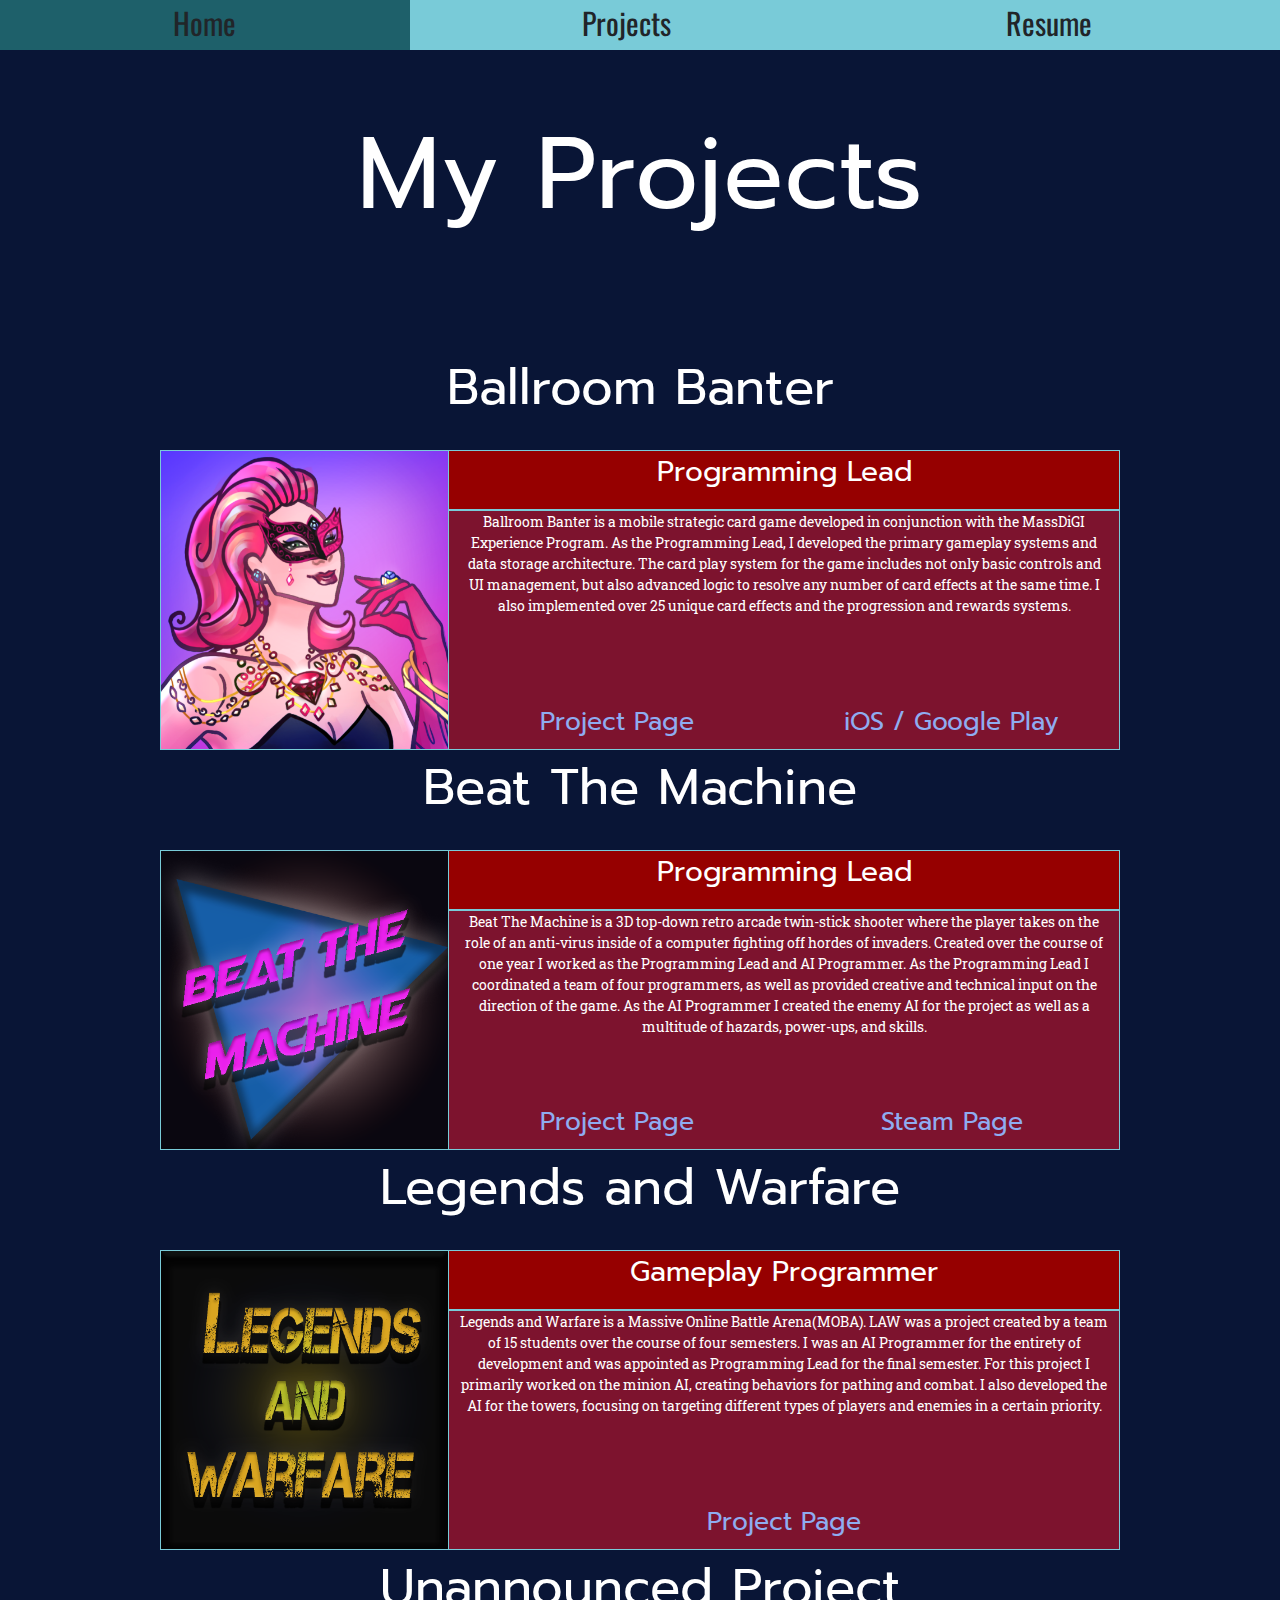
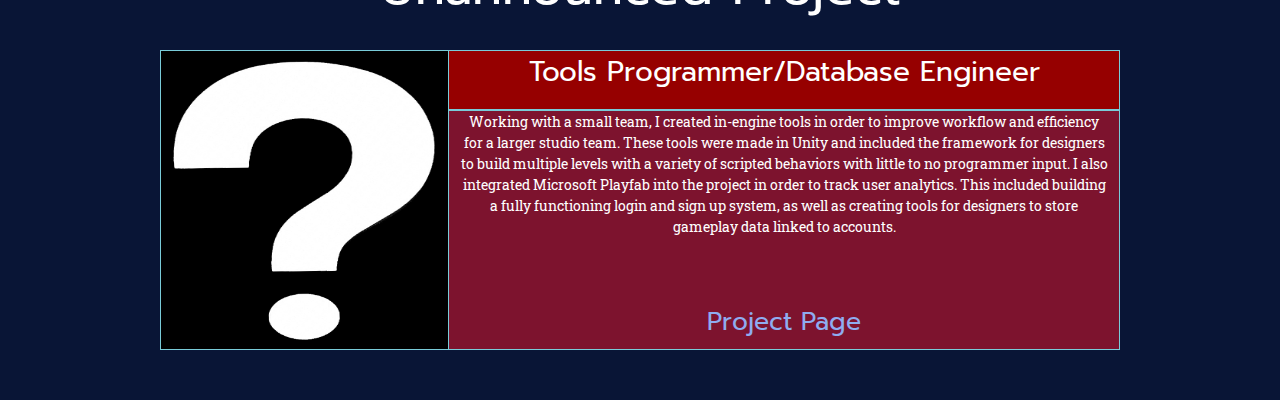
<file: index.html>
<!DOCTYPE html>
<html lang="en">
  <head>
    <meta charset="utf-8">
	<meta http-equiv="X-UA-Compatible" content="IE=edge">
	<meta name="viewport" content="width=device-width, initial-scale=1">
    <title>Andrew Beaulieu</title>
    <!-- Bootstrap -->
	<link href="css/bootstrap-4.3.1.css" rel="stylesheet">
	<link href="source.css" rel="stylesheet" type="text/css">
	<link href="https://fonts.googleapis.com/css?family=Oswald|Oxygen|Prompt|Roboto+Slab&display=swap" rel="stylesheet">
  </head>
  <body>
  	<!-- body code goes here -->
	  
  <div class= "bodyContainerHome">
		<div class = "header">
            <a href="#home"><div class = "horizontalList">Home</div></a>
			<div class = "dropdown">
            	<a href="#projects"><div class = "dropbtn">Projects</div></a>
					<div class="dropdown-content">
						<a href = "BallroomBanter.html">Ballroom Banter</a>
			  			<a href = "BeatTheMachine.html">Beat the Machine</a>
						<a href = "LegendsAndWarfare.html">Legends and Warfare</a>
						<a href = "UnannouncedProject1.html">Unannounced Project</a>
					</div>
				</div>
			<a href="Resume.html"><div class = "horizontalList">Resume</div></a>
		</div>
		
<div class = "blankSpace100"></div>
	  
<div class = "projectsSection" id = "projects">My Projects
<div class = "blankSpace100"></div>
	<div class = "projectHeader">Ballroom Banter</div>	
		  	<div class = "projectBox">
		  	  	<div class = "projectIcon"><img src="Images/BallroomBanterIcon.PNG" style="width:100%;height:100%" alt=""/></div>
				<div class = "projectText">
					<div class = "projectTextTitle">Programming Lead</div>
					<div class = "projectTextBody">Ballroom Banter is a mobile strategic card game developed in conjunction with the MassDiGI Experience Program. As the Programming Lead, I developed the primary gameplay systems and data storage architecture. The card play system for the game includes not only basic controls and UI management, but also advanced logic to resolve any number of card effects at the same time. I also implemented over 25 unique card effects and the progression and rewards systems.</div>
					<div class = "projectTextLink"><a href="BallroomBanter.html">Project Page</a></div>
					<div class = "projectStoreLink"><a href="https://apps.apple.com/us/app/ballroom-banter/id1562189556">iOS</a> / <a href="https://play.google.com/store/apps/details?id=com.MassDiGI.Cake&hl=en_US&gl=US"> Google Play</a></div>
				</div>
		 	</div>		
	
		<div class = "projectHeader">Beat The Machine</div>	
		  	<div class = "projectBox">
		  	  	<div class = "projectIcon"><img src="Images/BTM Icon.png" style="width:100%;height:100%" alt=""/></div>
				<div class = "projectText">
					<div class = "projectTextTitle">Programming Lead</div>
					<div class = "projectTextBody">Beat The Machine is a 3D top-down retro arcade twin-stick shooter where the player takes on the role of an anti-virus inside of a computer fighting off hordes of invaders. Created over the course of one year I worked as the Programming Lead and AI Programmer. As the Programming Lead I coordinated a team of four programmers, as well as provided creative and technical input on the direction of the game. As the AI Programmer I created the enemy AI for the project as well as a multitude of hazards, power-ups, and skills.</div>
					<div class = "projectTextLink"><a href="BeatTheMachine.html">Project Page</a></div>
					<div class = "projectStoreLink"><a href="https://store.steampowered.com/app/1272240/Beat_The_Machine/">Steam Page</a></div>
				</div>
		 	</div>
			
		  <div class = "projectHeader">Legends and Warfare</div>
		  	<div class = "projectBox">
		  	  	<div class = "projectIcon"><img src="Images/Law Icon.png" style = "width:100%;height:100%" alt=""/></div>
				<div class = "projectText">
					<div class = "projectTextTitle">Gameplay Programmer</div>
					<div class = "projectTextBody">Legends and Warfare is a Massive Online Battle Arena(MOBA). LAW was a project created by a team of 15 students over the course of four semesters. I was an AI Programmer for the entirety of development and was appointed as Programming Lead for the final semester. For this project I primarily worked on the minion AI, creating behaviors for pathing and combat. I also developed the AI for the towers, focusing on targeting different types of players and enemies in a certain priority.</div>
					<div class = "projectTextLinkOnly"><a href="LegendsAndWarfare.html">Project Page</a></div>
				</div>
		 	</div>
	
		<div class = "projectHeader">Unannounced Project</div>
		<div class = "projectBox">
			<div class = "projectIcon"><img src="Images/Question_mark.png" style = "width:100%;height:100%" alt=""/></div>
			<div class = "projectText">
				<div class = "projectTextTitle">Tools Programmer/Database Engineer</div>
				<div class = "projectTextBody">Working with a small team, I created in-engine tools in order to improve workflow and efficiency for a larger studio team. These tools were made in Unity and included the framework for designers to build multiple levels with a variety of scripted behaviors with little to no programmer input. I also integrated Microsoft Playfab into the project in order to track user analytics. This included building a fully functioning login and sign up system, as well as creating tools for designers to store gameplay data linked to accounts. </div>
				<div class = "projectTextLinkOnly"><a href="UnannouncedProject1.html">Project Page</a></div>
			</div>
		</div>		
	</div>
	
	   <!--
    <div	class = "blankSpace100"></div><div	class = "blankSpace100"></div>
	
	 
    <div class = "aboutMe">
		<div class = "picture"><img src="Images/ProfilePicture.jpg" style="width:100%;height:100%" alt=""/></div>
		<div class = "aboutMeText">
	  		My name is Andrew Beaulieu and I am a Game Programmer. I graduated from Becker College, the #2 Game design program in the country, with a Bachelors in Interactive Media Design, Concentration in Game Programming. Please feel free to contact me with any questions.
		</div>
	  </div>
	  <div class="contactInfo">
		  <div class="contactInfoEmail">Beaulandrew@gmail.com</div>
		  <div class="contactInfoLI"><a href="https://www.linkedin.com/in/andrew-beaulieu/">My LinkedIn</a></div>
	  </div>
		-->	  

  </div><!-- End Body-->

	<!-- jQuery (necessary for Bootstrap's JavaScript plugins) --> 
	<script src="js/jquery-3.3.1.min.js"></script>

	<!-- Include all compiled plugins (below), or include individual files as needed -->
	<script src="js/popper.min.js"></script> 
	<script src="js/bootstrap-4.3.1.js"></script>
  </body>
</html>
</file>
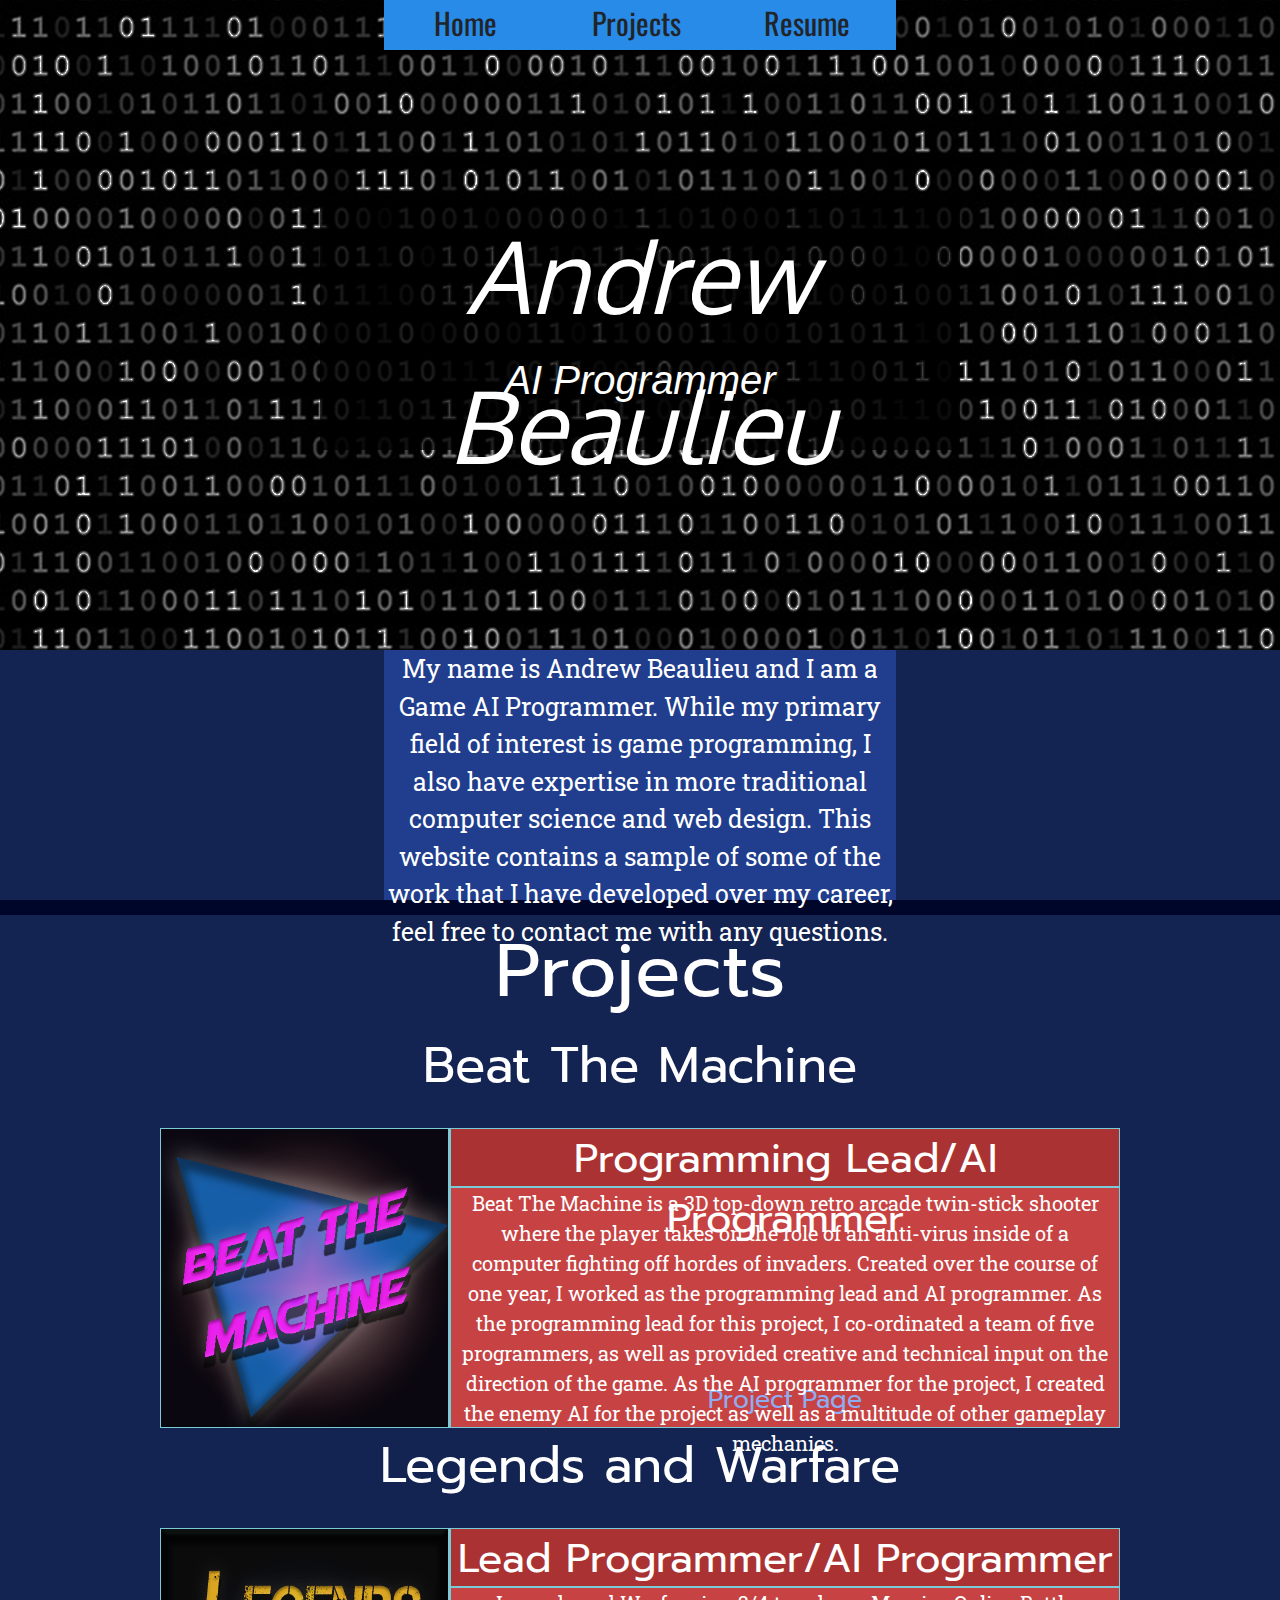
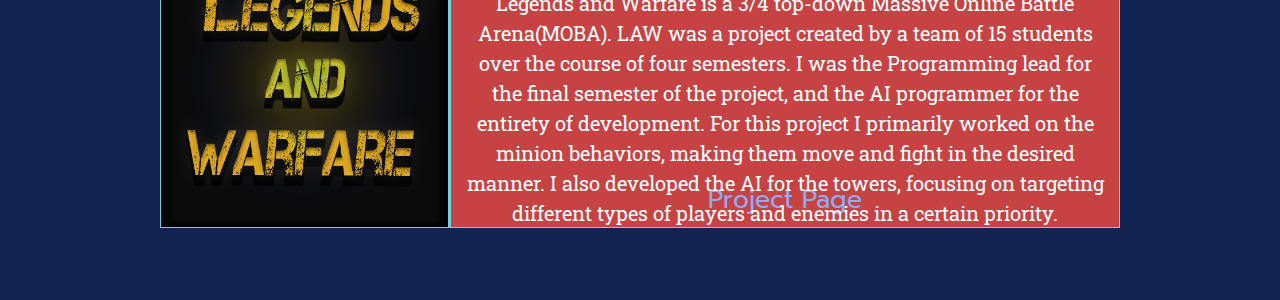
<file: arBeaulieuPortfolio/index.html>
<!DOCTYPE html>
<html lang="en">
  <head>
    <meta charset="utf-8">
	<meta http-equiv="X-UA-Compatible" content="IE=edge">
	<meta name="viewport" content="width=device-width, initial-scale=1">
    <title>Untitled Document</title>
    <!-- Bootstrap -->
	<link href="css/bootstrap-4.3.1.css" rel="stylesheet">
	<link href="source.css" rel="stylesheet" type="text/css">
	<link href="https://fonts.googleapis.com/css?family=Oswald|Oxygen|Prompt|Roboto+Slab&display=swap" rel="stylesheet">
  </head>
  <body>
  	<!-- body code goes here -->
	  
  <div class= "bodyContainer">
		<div class = "header">
            <a href="#home"><div class = "horizontalList">Home</div></a>
			<div class = "dropdown">
            	<a href="#projects"><div class = "dropbtn">Projects</div></a>
					<div class="dropdown-content">
			  			<a href = "BeatTheMachine.html">Beat the Machine</a>
						<a href = "LegendsAndWarfare.html">Legends and Warfare</a>
					</div>
				</div>
			<a href="Resume.html"><div class = "horizontalList">Resume</div></a>
		</div>
		
	  	<div class = "bannerImage" id = "home">
			<div class = "myNamePanel">
	  	  		<div class = "myName">Andrew Beaulieu</div>
				<div class = "jobTitle">AI Programmer</div>
			</div>
		</div>
		<div class = "aboutMe">My name is Andrew Beaulieu and I am a Game AI Programmer. While my primary field of interest is game programming, I also have expertise in more traditional computer science and web design. This website contains a sample of some of the work that I have developed over my career, feel free to contact me with any questions.</div>
		
	  <div class = "projectsSection" id = "projects">Projects
			<div class = "projectHeader">Beat The Machine</div>
		  	<div class = "projectBox">
		  	  	<div class = "projectIcon"><img src="Images/BTM Icon.png" style="width:100%;height:100%" alt=""/></div>
				<div class = "projectText">
					<div class = "projectTextTitle">Programming Lead/AI Programmer</div>
					<div class = "projectTextBody">Beat The Machine is a 3D top-down retro arcade twin-stick shooter where the player takes on the role of an anti-virus inside of a computer fighting off hordes of invaders. Created over the course of one year, I worked as the programming lead and AI programmer. As the programming lead for this project, I co-ordinated a team of five programmers, as well as provided creative and technical input on the direction of the game. As the AI programmer for the project, I created the enemy AI for the project as well as a multitude of other gameplay mechanics.</div>
					<div class = "projectTextLink"><a href="BeatTheMachine.html">Project Page</a></div>
				</div>
		 	</div>
			
		  	<div class = "projectHeader">Legends and Warfare</div>
		  	<div class = "projectBox">
		  	  	<div class = "projectIcon"><img src="Images/Law Icon.png" style = "width:100%;height:100%" alt=""/></div>
				<div class = "projectText">
					<div class = "projectTextTitle">Lead Programmer/AI Programmer</div>
					<div class = "projectTextBody">Legends and Warfare is a 3/4 top-down Massive Online Battle Arena(MOBA). LAW was a project created by a team of 15 students over the course of four semesters. I was the Programming lead for the final semester of the project, and the AI programmer for the entirety of development. For this project I primarily worked on the minion behaviors, making them move and fight in the desired manner. I also developed the AI for the towers, focusing on targeting different types of players and enemies in a certain priority.</div>
					<div class = "projectTextLink"><a href="LegendsAndWarfare.html">Project Page</a></div>
				</div>
		 	</div>
			
		</div>
	
  </div>

	<!-- jQuery (necessary for Bootstrap's JavaScript plugins) --> 
	<script src="js/jquery-3.3.1.min.js"></script>

	<!-- Include all compiled plugins (below), or include individual files as needed -->
	<script src="js/popper.min.js"></script> 
	<script src="js/bootstrap-4.3.1.js"></script>
  </body>
</html>
</file>
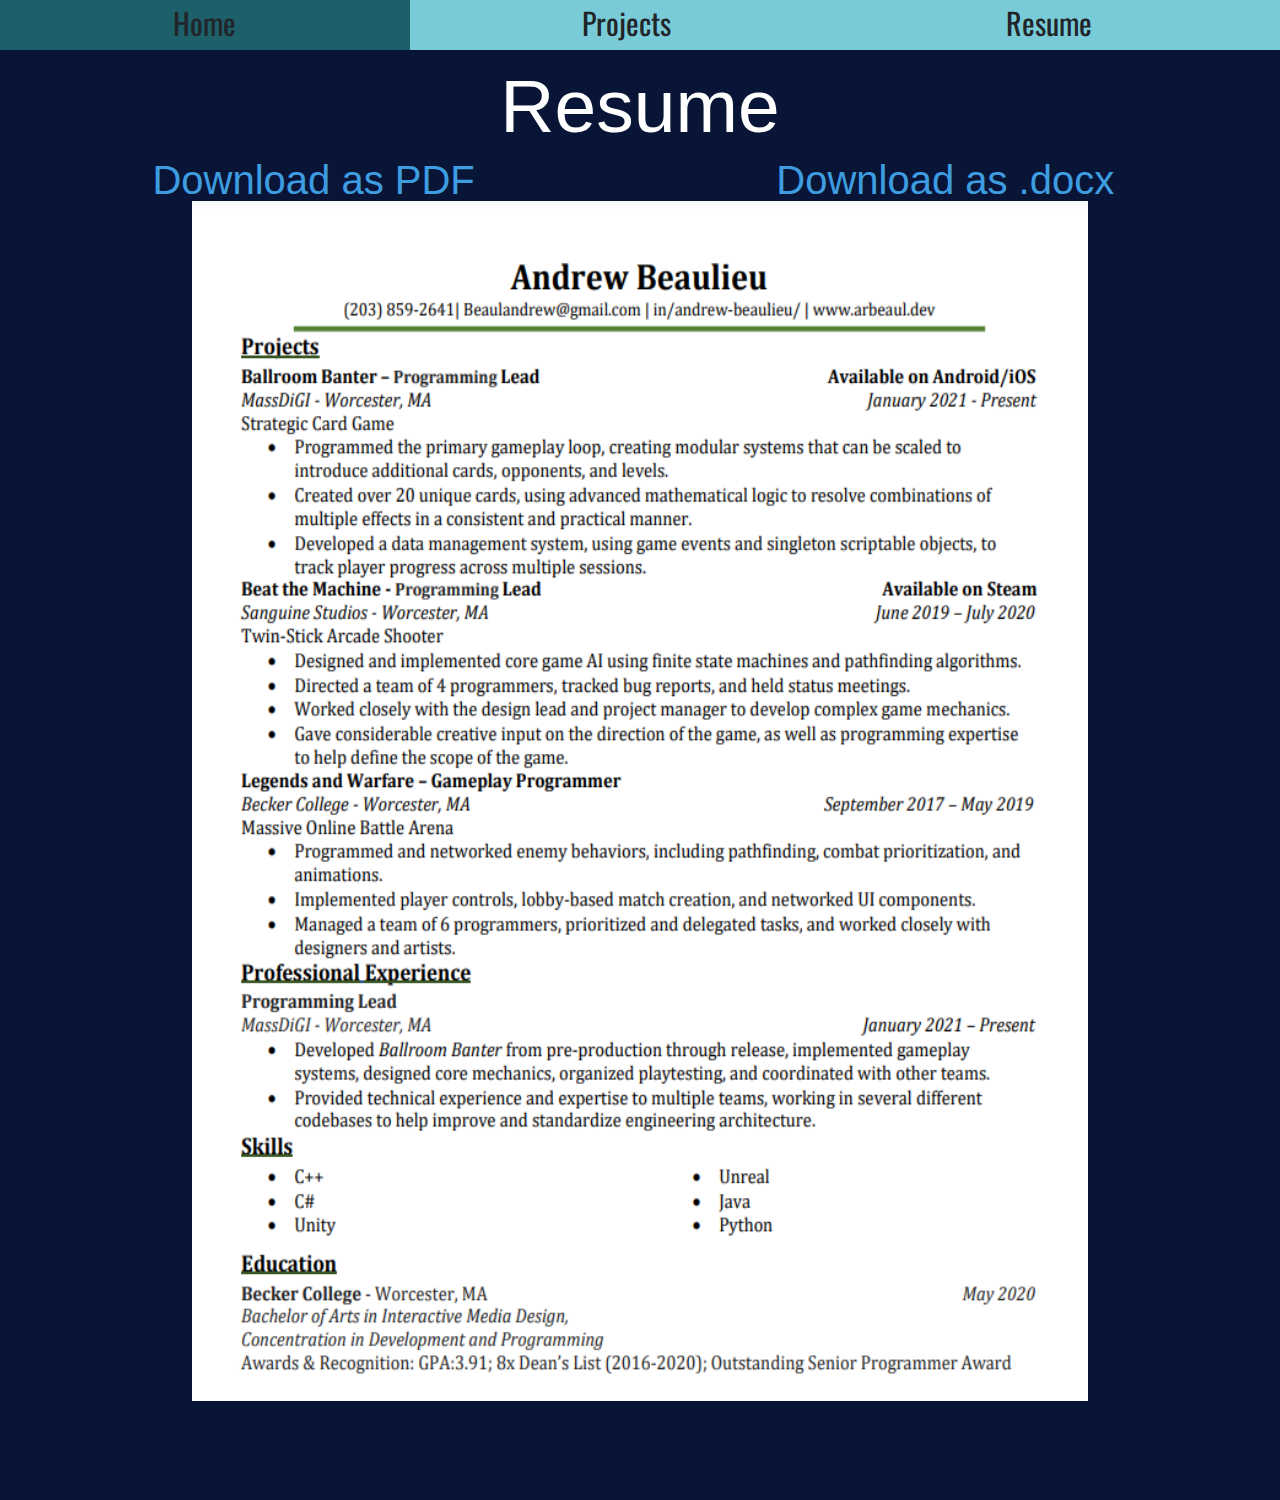
<file: Resume.html>
<!DOCTYPE html>
<html lang="en">
  <head>
    <meta charset="utf-8">
	<meta http-equiv="X-UA-Compatible" content="IE=edge">
	<meta name="viewport" content="width=device-width, initial-scale=1">
    <title>Andrew Beaulieu</title>
    <!-- Bootstrap -->
	<link href="css/bootstrap-4.3.1.css" rel="stylesheet">
	<link href="source.css" rel="stylesheet" type="text/css">
	<link href="https://fonts.googleapis.com/css?family=Oswald|Oxygen|Prompt|Roboto+Slab&display=swap" rel="stylesheet">
	
  </head>
  <body>
  	<!-- body code goes here -->
	<div class="bodyContainerResume">
	  	<div class = "header">
            <a href="index.html#home"><div class = "horizontalList">Home</div></a>
			<div class = "dropdown">
            	<a href="index.html#projects"><div class = "dropbtn">Projects</div></a>
					<div class="dropdown-content">
						<a href = "BallroomBanter.html">Ballroom Banter</a>
			  			<a href = "BeatTheMachine.html">Beat the Machine</a>
						<a href = "LegendsAndWarfare.html">Legends and Warfare</a>
						<a href = "UnannouncedProject1.html">Unannounced Project</a>
					</div>
				</div>
			<a href="Resume.html"><div class = "horizontalList">Resume</div></a>
		</div>
	  
		<div class="resumeSection">
			<div class="resumeTitle">Resume</div>
			<div class="resumeDownloadPDF"><a href="Downloads/ARBeaulieu_Resume.pdf" download>Download as PDF</a></div>
			<div class="resumeDownloadDOC"><a href="Downloads/ARBeaulieu_Resume.docx" download>Download as .docx</a></div>
			<div class="resumeImage">
				<img src="Images/Andrew_Beaulieu_Resume.PNG" style = "width:100%;height:100%" alt=""/>
			</div>
		</div>
	  
	</div>

	<!-- jQuery (necessary for Bootstrap's JavaScript plugins) --> 
	<script src="js/jquery-3.3.1.min.js"></script>

	<!-- Include all compiled plugins (below), or include individual files as needed -->
	<script src="js/popper.min.js"></script> 
	<script src="js/bootstrap-4.3.1.js"></script>
  </body>
</html>
</file>
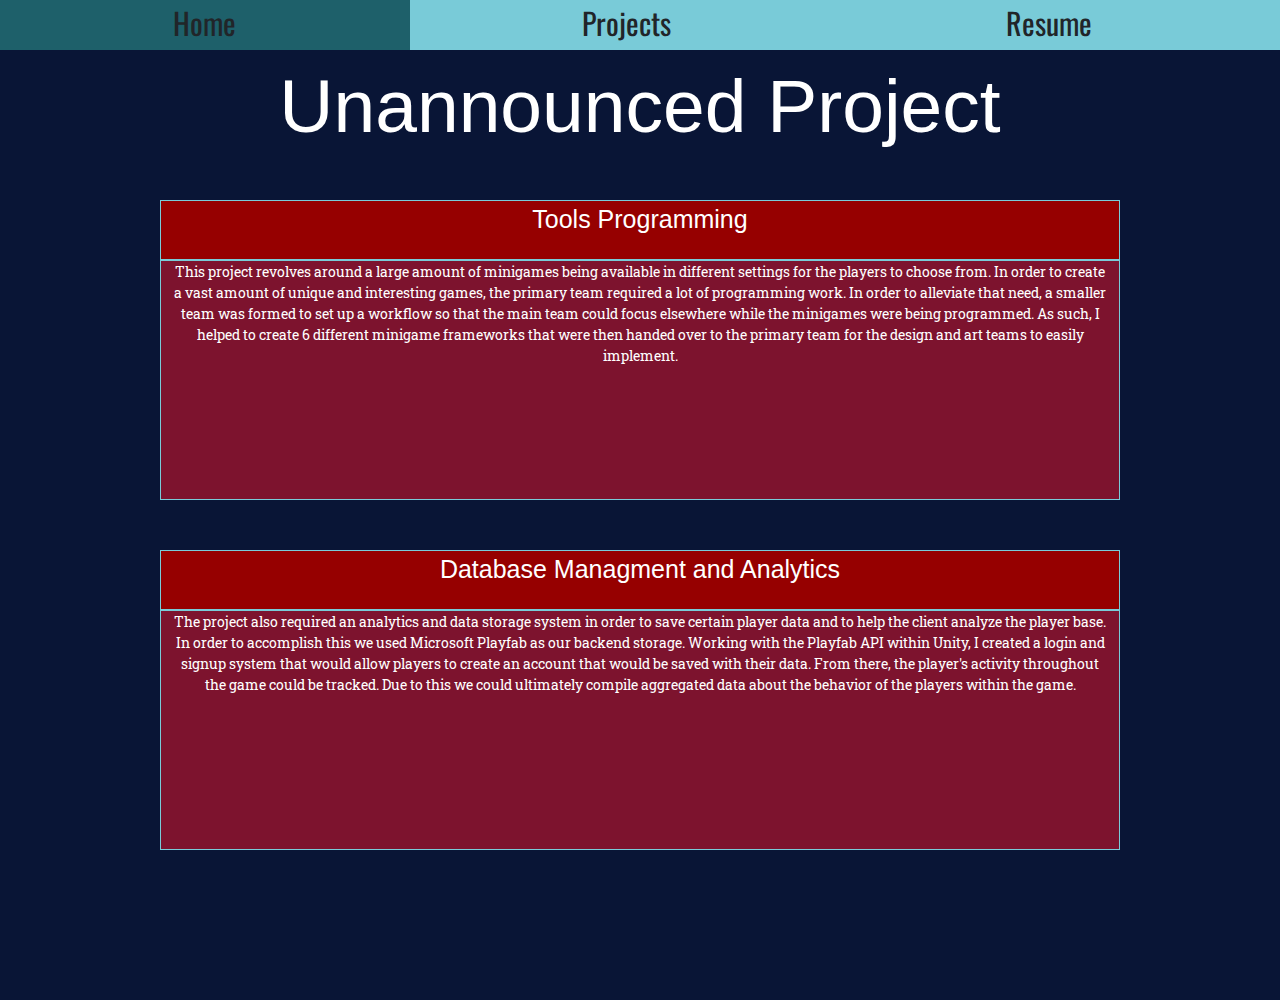
<file: UnannouncedProject1.html>
<!DOCTYPE html>
<html lang="en">
  <head>
    <meta charset="utf-8">
	<meta http-equiv="X-UA-Compatible" content="IE=edge">
	<meta name="viewport" content="width=device-width, initial-scale=1">
    <title>Unannounced Project</title>
    <!-- Bootstrap -->
	<link href="css/bootstrap-4.3.1.css" rel="stylesheet">
	<link href="https://fonts.googleapis.com/css?family=Oswald|Oxygen|Prompt|Roboto+Slab&display=swap" rel="stylesheet">
	<link href="source.css" rel="stylesheet" type="text/css">
  </head>
  <body>
	 
  <!-- body code goes here -->
  <div class = "bodyContainerUP">
		<div class = "header">
            <a href="index.html#home"><div class = "horizontalList">Home</div></a>
			<div class = "dropdown">
            	<a href="index.html#projects"><div class = "dropbtn">Projects</div></a>
					<div class="dropdown-content"> 
						<a href = "BallroomBanter.html">Ballroom Banter</a>
						<a href = "BeatTheMachine.html">Beat the Machine</a>
						<a href = "LegendsAndWarfare.html">Legends and Warfare</a>
						<a href = "UnannouncedProject1.html">Unannounced Project</a>
					</div>
		  </div>
			<a href="Resume.html"><div class = "horizontalList">Resume</div></a>
		</div>
		
	  <div class = "projectPageTitle">Unannounced Project</div>
	  	<div class="portfolioTitle"></div>
		<div class="portfolioTitle"></div>
	  	<div class = "portfolioBoxNoVideo">
			<div class = "portfolioTextNoVideo">
			  	<div class = "portfolioTextTitle">Tools Programming</div>
				<div class = "portfolioTextBody">This project revolves around a large amount of minigames being available in different settings for the players to choose from. In order to create a vast amount of unique and interesting games, the primary team required a lot of programming work. In order to alleviate that need, a smaller team was formed to set up a workflow so that the main team could focus elsewhere while the minigames were being programmed. As such, I helped to create 6 different minigame frameworks that were then handed over to the primary team for the design and art teams to easily implement.</div>
			</div>
		</div>
		
  	  <div class="portfolioTitle"></div>
		<div class = "portfolioBoxNoVideo">
		  	<div class = "portfolioTextNoVideo">
			  	<div class = "portfolioTextTitle">Database Managment and Analytics</div>
				<div class = "portfolioTextBody"> The project also required an analytics and data storage system in order to save certain player data and to help the client analyze the player base. In order to accomplish this we used Microsoft Playfab as our backend storage. Working with the Playfab API within Unity, I created a login and signup system that would allow players to create an account that would be saved with their data. From there, the player's activity throughout the game could be tracked. Due to this we could ultimately compile aggregated data about the behavior of the players within the game. </div>
			</div>
		</div>		
	</div>
	<!-- jQuery (necessary for Bootstrap's JavaScript plugins) --> 
	<script src="js/jquery-3.3.1.min.js"></script>

	<!-- Include all compiled plugins (below), or include individual files as needed -->
	<script src="js/popper.min.js"></script> 
	<script src="js/bootstrap-4.3.1.js"></script>
  </body>
</html>
</file>
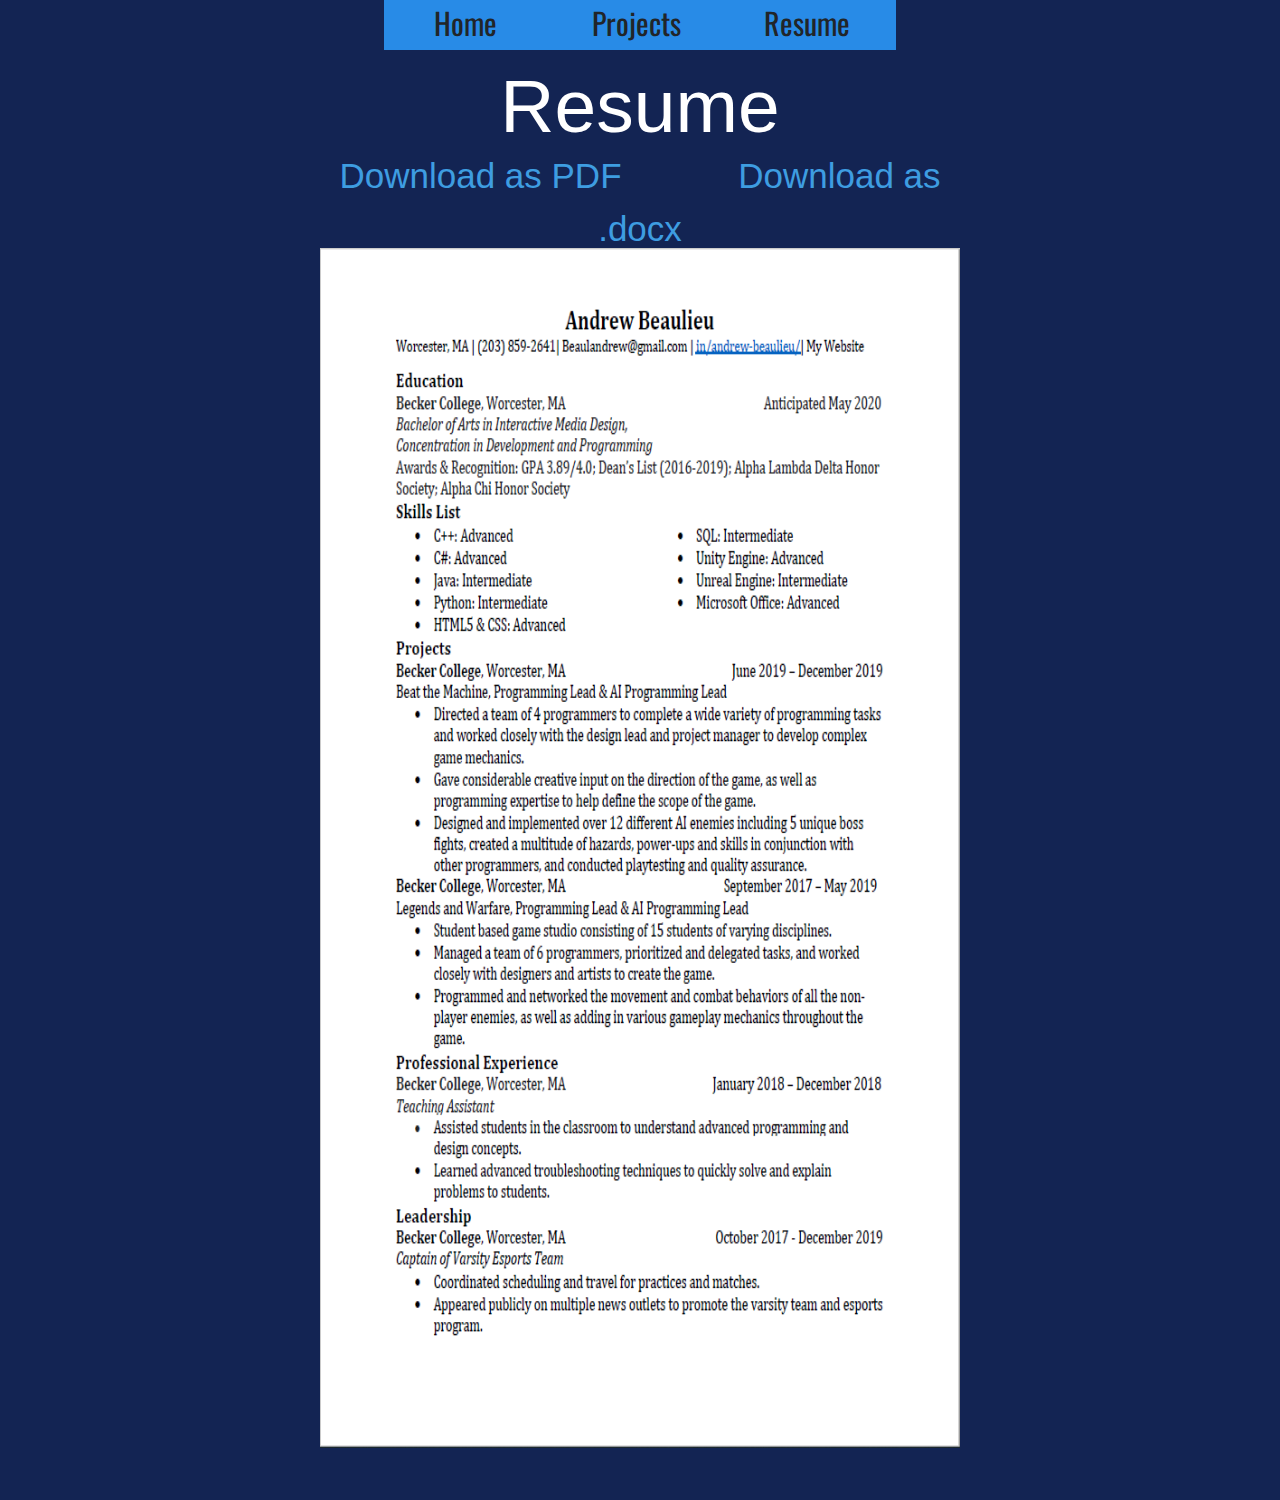
<file: arBeaulieuPortfolio/Resume.html>
<!DOCTYPE html>
<html lang="en">
  <head>
    <meta charset="utf-8">
	<meta http-equiv="X-UA-Compatible" content="IE=edge">
	<meta name="viewport" content="width=device-width, initial-scale=1">
    <title>Untitled Document</title>
    <!-- Bootstrap -->
	<link href="css/bootstrap-4.3.1.css" rel="stylesheet">
	<link href="source.css" rel="stylesheet" type="text/css">
	<link href="https://fonts.googleapis.com/css?family=Oswald|Oxygen|Prompt|Roboto+Slab&display=swap" rel="stylesheet">
	
  </head>
  <body>
  	<!-- body code goes here -->
	<div class="bodyContainer">
	  	<div class = "header">
            <a href="index.html#home"><div class = "horizontalList">Home</div></a>
			<div class = "dropdown">
            	<a href="index.html#projects"><div class = "dropbtn">Projects</div></a>
					<div class="dropdown-content">
			  			<a href = "BeatTheMachine.html">Beat the Machine</a>
						<a href = "LegendsAndWarfare.html">Legends and Warfare</a>
					</div>
				</div>
			<a href="Resume.html"><div class = "horizontalList">Resume</div></a>
		</div>
	  
		<div class="resumeSection">
			<div class="resumeTitle">Resume</div>
			<div class="resumeDownload"><a href="Downloads/ARBeaulieu_Resume.pdf" download>Download as PDF</a>&nbsp;&nbsp;&nbsp;&nbsp;&nbsp;&nbsp;&nbsp;&nbsp;&nbsp;&nbsp;&nbsp; <a href="Downloads/ARBeaulieu Resume.docx" download>Download as .docx</a></div>
			<div class="resumeImage">
				<img src="Images/Resume.PNG" style = "width:100%;height:100%" alt=""/>
			</div>
		</div>
		<div class="extraBody"></div>
	  
	</div>

	<!-- jQuery (necessary for Bootstrap's JavaScript plugins) --> 
	<script src="js/jquery-3.3.1.min.js"></script>

	<!-- Include all compiled plugins (below), or include individual files as needed -->
	<script src="js/popper.min.js"></script> 
	<script src="js/bootstrap-4.3.1.js"></script>
  </body>
</html>
</file>
<file: source.css>
@charset "utf-8";
/*General CSS*/
html,body
{
    width: 100%;
    height: 100%;
    margin: 0px;
    padding: 0px;
}
.bodyContainerHome {
    width: 100%;
    background-color: #091536;
    height: 2000px;
    border-left-width: medium;
}
.bodyContainerBTM {
	width: 100%;
	background-color: #091536;
	height: 1800px;
}
.bodyContainerLAW {
	width: 100%;
	background-color: #091536;
	height: 1500px;
}
.bodyContainerUP {
	width: 100%;
	background-color: #091536;
	height: 1000px;
}
.bodyContainerBB {
    background-color: #091536;
    width: 100%;
    height: 1500px;
}
.bodyContainerResume {
    width: 100%;
    background-color: #091536;
    height: 1500px;
}



.extraBody{
	width: 100%;
    background-color: #091536;
    height: 200px;
}
a { color: inherit; }

a:hover {
	color: inherit;
    cursor: pointer;
    text-decoration: none;
}


/*NAVBAR Start*/
.header {
    width: 100%;
    height: 50px;
    position: fixed;
    background-color: #79CBD8;
    z-index: 99;
    font-family: 'Oswald', sans-serif;
}
.horizontalList {
    font-size: 30px;
    display: inline-block;
    width: 32.9%;
	height: 100%;
    text-align: center;
}
/* Dropdown Button */
.dropbtn {
    font-size: 30px;
    border: none;
    text-align: center;
    height: 100%;
}

/* The container <div> - needed to position the dropdown content */
.dropdown {
    position: relative;
    display: inline-block;
    width: 33.3%;
    height: 100%;
}

/* Dropdown Content (Hidden by Default) */
.dropdown-content {
    display: none;
    position: absolute;
    box-shadow: 0px 8px 16px 0px rgba(0,0,0,0.2);
    z-index: 1;
    background-color: #79CBD8;
    height: auto;
    width: 100%;
    text-align: center;
}

/* Links inside the dropdown */
.dropdown-content a {
  color: black;
  padding: 12px 16px;
  text-decoration: none;
  display: block;
}

/* Change color of dropdown links on hover */
.dropdown-content a:hover {
    background-color: #1E606A;
}
.horizontalList:hover {background-color: #1E606A;}
/* Show the dropdown menu on hover */
.dropdown:hover .dropdown-content {display: block;}

/* Change the background color of the dropdown button when the dropdown content is shown */
.dropdown:hover .dropbtn {
    background-color: #1E606A;
}

/*NAVBAR End*/

/*Top Section CSS Start*/

.bannerImage {
    background-image: url(Videos/BackgroundMix3.gif);
    width: 100%;
    height: 650px;
    background-color: #422FE7;
    z-index: -5;
    opacity: 1;
    background-size: 100% 100%;
}
.myNamePanel{
	background-color: rgba(0,0,0,0.5);
	width: 100%;
	height: 650px;
	opacity: 1;
	padding-top: 0px;
	position: relative;
}
.myName {
	font-size: 100px;
	height: 100px;
	position: relative;
	width: 100%;
	text-align: center;
	font-style: oblique;
	color: #FFFFFF;
	z-index: 1;
	font-family: 'Oxygen', sans-serif;
	padding-top: 200px;
}
.aboutMe {
    width: 50%;
    position: relative;
    left: 25%;
    height: 300px;
}
.blankSpace100 {
    height: 100px;
    position: relative;
}

.aboutMeText{
	height: 100%;
	width: 70%;
	position: relative;
	background-color: #7d132e;
    text-align: center;
    font-size: 25px;
    color: #FFFFFF;
    font-family: 'Roboto Slab', serif;
    border: 1px solid #79CBD8;
	float: right;
}
.picture{
    width: 30%;
    height: 100%;
    position: relative;
    float: left;
    clear: right;
    display: block;
    border: 1px solid #79CBD8;
}
.contactInfo{
	height: 75px;
	width: 50%;
	left: 25%;
	position: relative;
	background-color: #7d132e;
    color: #FFFFFF;
    border: 1px solid #79CBD8;
}
.contactInfoEmail{
    height: 100%;
    width: 60%;
    position: relative;
    text-align: center;
    font-size: 25px;
    color: #FFFFFF;
    font-family: 'Roboto Slab', serif;
    float: left;
    line-height: 300%;
}
.contactInfoLI{
    height: 100%;
    width: 40%;
    position: relative;
    text-align: center;
    font-size: 25px;
	color: #8FACF0;
    font-family: 'Roboto Slab', serif;
    float: right;
    line-height: 300%;
}
.jobTitle {
	font-size: 40px;
	height: 100px;
	position: relative;
	width: 50%;
	left: 25%;
	text-align: center;
	font-style: oblique;
	color: #FFFFFF;
	z-index: 1;
	padding-top: 150px;
}
/*Top Section CSS End*/

/*Projects Section CSS Start*/
.projectsSection {
    width: 100%;
    height: 1300px;
    text-align: center;
    font-size: 100px;
    color: #FFFFFF;
    font-family: 'Prompt', sans-serif;
}
.projectTrailer{
    width: 50%;
    height: 475px;
    position: relative;
    left: 25%;
    top: 75px;
    background-color: #000000;
}
.projectBox {
    width: 75%;
    height: 300px;
    background-color: #7d132e;
    position: relative;
    left: 12.5%;
    border-left: 1px solid #79CBD8;
    border-right: 1px solid #79CBD8;
    border-bottom: 1px solid #79CBD8;
    border-top: 1px solid #79CBD8;
    text-decoration: underline;
}
.projectIcon {
	width: 30%;
	background-color: #0A871C;
	height: 100%;
	float: left;
	clear: right;
	display: block;
}
.projectHeader {
    width: 100%;
    height: 100px;
    color: #FFFFFF;
    font-size: 50px;
	font-family: 'Prompt', sans-serif;
}
.projectText {
	width: 70%;
	height: 100%;
	position: relative;
	float: right;
	text-align: left;
	border-left: 1px solid #79CBD8;
	color: #FFFFFF;
	font-size: 15px;
}
.projectTextTitle {
    width: 100%;
    height: 20%;
    color: #FFFFFF;
    text-align: center;
    font-size: 40px;
    background-color: #960000;
    border-bottom: 2px solid #79CBD8;
}
.projectTextLink {
    width: 50%;
    height: 10%;
    color: #8FACF0;
    font-size: 25px;
    text-align: center;
	float: left;
}
.projectTextLinkOnly {
    width: 100%;
    height: 10%;
    color: #8FACF0;
    font-size: 25px;
    text-align: center;
}
.projectStoreLink{
    width: 50%;
    height: 10%;
    color: #8FACF0;
    font-size: 25px;
    text-align: center;
	float: right;
}

.projectTextBody {
    width: 100%;
    height: 65%;
    position: relative;
    font-family: 'Roboto Slab', serif;
    text-align: center;
    padding-left: 10px;
    padding-right: 10px;
    font-size: 20px;
}

.projectPageTitle {
	width: 100%;
	height: 100px;
	color: #FFFFFF;
	font-size: 75px;
	text-align: center;
	position: relative;
	padding-top: 50px;
}
/*Projects Section CSS End*/

/*Portfolio Section CSS Start*/
.portfolioBox {
    width: 75%;
    height: 325px;
    background-color: #7d132e;
    position: relative;
    left: 12.5%;
    border-left: 1px solid #79CBD8;
    border-right: 1px solid #79CBD8;
    border-bottom: 1px solid #79CBD8;
    border-top: 1px solid #79CBD8;
}
.portfolioBoxNoVideo {
    width: 75%;
    height: 300px;
    background-color: #7d132e;
    position: relative;
    left: 12.5%;
    border-left: 1px solid #79CBD8;
    border-right: 1px solid #79CBD8;
    border-bottom: 1px solid #79CBD8;
    border-top: 1px solid #79CBD8;
}
.portfolioText {
    width: 60%;
    position: relative;
    height: 100%;
    float: right;
}
.portfolioTextNoVideo {
    width: 100%;
    position: relative;
    height: 100%;
}
.portfolioTextBody   {
    width: 100%;
    height: 80%;
    font-size: 20px;
    color: #FFFFFF;
    text-align: center;
    padding-left: 10px;
    padding-right: 10px;
    font-family: 'Roboto Slab', serif;
}
.portfolioTextTitle   {
    width: 100%;
    height: 20%;
    color: #FFFFFF;
    font-size: 40px;
    text-align: center;
    background-color: #960000;
    border-bottom: 2px solid #79CBD8;
}



.portfolioVideo {
	width: 40%;
	height: 100%;
	background-color: #000000;
	position: relative;
	border-left: 1px solid #79CBD8;
	border-right: 1px solid #79CBD8;
	border-bottom: 1px solid #79CBD8;
	border-top: 1px solid #79CBD8;
	float: left;
	clear: right;
	display: block;
	margin-left: auto;
	margin-right: auto;
}
.portfolioTitle {
	height: 50px;
	width: 100%;
}

/*Portfolio Section CSS End*/
/*Resume Section CSS Start*/
.resumeSection{
    width: 100%;
    height: 1300px;
	
}
.resumeTitle{
	width: 100%;
	height: 100px;
	font-size: 75px;
	color: #FFFFFF;
	text-align: center;
	position: relative;
	padding-top: 50px;
	
}
.resumeDownloadPDF{
    width: 30%;
    height: 50px;
    font-size: 35px;
    color: #3E9DE1;
    text-align: center;
    position: relative;
    display: inline-block;
    padding-top: 50px;
    left: 20%;
}
.resumeDownloadDOC{
    width: 30%;
    height: 50px;
    font-size: 35px;
    color: #3E9DE1;
    text-align: center;
    position: relative;
    display: inline-block;
    padding-top: 50px;
    left: 20%;
}
.resumeImage{
	background-color: #7B2C2D;
	width: 45%;
	position: relative;
	left: 27.5%;
	height: 1200px;
}



@media (max-width:1680px){
	/*Header*/
	.bannerImage {
    	height: 600px;
	}
	.myNamePanel{
		height: 600px;
	}
	/*Project*/
	.projectTextBody{
		font-size: 19px;
	}
	/*Portfolio*/
	.projectTrailer{
		width: 70%;
		left: 15%;
	}
	.portfolioBox{
		height: 240px;
	}
	.portfolioTextTitle{
		font-size: 28px;
	}
	.portfolioTextBody{
		font-size: 16px;
	}
	/*Resume*/
	.resumeDownloadPDF{
		font-size: 32px;
	}
	.resumeDownloadDOC{
		font-size: 32px;
	}
	.resumeImage{
		width: 60%;
		left:20%;
	}
}

@media (max-width:1440px){
	/*Header*/
	.bannerImage {
    	height: 600px;
	}
	.myNamePanel{
		height: 600px;
	}
	.aboutMe{
		width: 75%;
		left: 12.5%;
	}
	.contactInfo{
		width: 75%;
		left: 12.5%;
	}
	/*Project*/
	.projectTextBody{
		font-size: 18px;
	}
	/*Portfolio*/
	.projectTrailer{
		width: 70%;
		left: 15%;
	}
	.portfolioBox{
		height: 240px;
	}
	.portfolioTextTitle{
		font-size: 28px;
	}
	.portfolioTextBody{
		font-size: 16px;
	}
	/*Resume*/
	.resumeDownloadPDF{
		font-size: 32px;
	}
	.resumeDownloadDOC{
		font-size: 32px;
	}
	.resumeImage{
		width: 60%;
		left:20%;
	}
}

@media (max-width:1370px){
	/*Header*/
	.horizontalList{
		width: 32%;
	}
	.bannerImage {
    	height: 550px;
	}
	.myNamePanel{
		height: 550px;
	}
	/*Project*/
	.projectTextTitle{
		font-size: 28px;
	}
	.projectTextBody{
		font-size: 14px;
	}
	/*Portfolio*/
	.projectTrailer{
		width: 75%;
		left: 12.5%;
	}
	.portfolioBox{
		height: 230px;
	}
	.portfolioTextTitle{
		font-size: 25px;
	}
	.portfolioTextBody{
		font-size: 14px;
	}
	/*Resume*/
	.resumeDownloadPDF{
		width: 49%;
		left: 0%;
		font-size: 40px;
	}
	.resumeDownloadDOC{
		width: 49%;
		left: 0%;
		font-size: 40px;
	}
	.resumeImage{
		width: 70%;
		left: 15%;
	}
}

@media (max-width:1200px){
	/*Header*/
	.aboutMeText{
		font-size: 20px;
	}
	.contactInfoEmail{
		font-size: 20px;
		line-height: 350%;
	}
	.contactInfoLI{
		font-size: 20px;
		line-height: 350%;
	}
	/*Project*/
	.projectTextTitle{
		font-size: 22px;
	}
	/*Portfolio*/
	.projectPageTitle{
		font-size: 48px;
	}
}

@media (max-width:1000px){
	.aboutMe{
		width: 100%;
		height: 270px;
		left: 0%;
	}
	.aboutMeText{
		font-size: 22px;
	}
	.contactInfo{
		width: 100%;
		left: 0%;
	}
	.contactInfoEmail{
		font-size: 22px;
		line-height: 350%;
	}
	.contactInfoLI{
		font-size: 22px;
		line-height: 350%;
	}
}
@media (max-width:800px){
	/*Containers*/
	.bodyContainerBTM{
		height:1400px;
	}
	.bodyContainerLAW{
		height: 1200px;
	}
	.bodyContainerUP{
		height: 700px;
	}
	.bodyContainerBB {
    	height: 1400px;
	}
	/*Header*/
	.header{
		width: 100%;
		left: 0%;
	}
	.bannerImage {
    	height: 550px;
		background-size: 100% 100%;
	}
	/*Front*/
	.myName{
		font-size: 60px;
		padding-top: 150px;
	}
	.myNamePanel{
		height: 450px;
	}
	.jobTitle{
		font-size: 34px;
		padding-top: 100px;
	}
	.bannerImage{
		height: 450px;
	}
	/*Project*/
	.projectBox{
		width: 100%;
		height: 350px;
		left:0%;
	}
	.projectHeader{
		font-size: 40px;
	}
	.projectTextTitle{
		font-size: 20px;
	}
	.projectTextBody{
		font-size: 14px;
	}
	/*Portfolio*/
	.projectTrailer{
		width: 100%;
		left:0%;
	}
	.portfolioBox{
		width:100%;
		height: 180px;
		left:0%;
	}
	.portfolioBoxNoVideo{
		width:100%;
		height: 180px;
		left:0%;
	}
	.portfolioTextTitle{
		font-size: 20px;
	}
	.portfolioTextBody{
		font-size: 12px;
	}
	/*Resume*/
	.resumeDownloadPDF{
		width: 49%;
		left:0%;		
	}
	.resumeDownloadDOC{
		width: 49%;
		left:0%;		
	}
	.resumeImage{
		width: 100%;
		left:0%;
	}
}

@media (max-width:415px){
	/*Containers*/
	.bodyContainerHome{
		height: 1500px;
	}
	.bodyContainerBTM{
		height: 1800px;
	}
	.bodyContainerLAW{
		height: 1800px;
	}
	.bodyContainerResume{
    	height: 900px;
	}
	.contactInfoEmail{
		font-size: 16px;
		line-height: 500%;
	}
	.contactInfoLI{
		font-size: 16px;
		line-height: 500%;
	}
	/*Header*/
	.header{
		height: 30px;
	}
	.horizontalList{
		width: 32.6%;
		font-size: 16px;
	}
	.dropbtn{
		font-size: 16px;
	}
	.dropdown-content{
		font-size: 14px;
	}
	.bannerImage{
		height: 300px;
	}
	.myNamePanel{
		height: 300px;
		width: 100%;
	}
	.myName{
    	font-size: 50px;
		padding-top: 100px;
	}
	.jobTitle{
		height: 50px;
		width: 100%;
		font-size: 30px;
		left: 0%;
		padding-top: 100px;
	}
	.bannerImage{
		height: 300px;
	}
	.aboutMe{
		height: 220px;
	}
	.aboutMeText{
		font-size: 16px;
	}
	/*Project*/
	.projectsSection{
		font-size: 65px;
		height: 800px;
	}
	.projectHeader{
		font-size: 30px;
		height: 50px;
	}
	.projectBox{
		width: 100%;
		left: 0%;
	}
	.projectIcon{
		width: 0%;
	}
	.projectText{
		width: 100%;
	}
	.projectTextTitle{
		height: 10%;
		font-size: 18px;
	}
	.projectTextBody{
		height: 75%;
		font-size: 14px;
	}
	.projectTextLink{
		height: 15%;
		top:90%;
		font-size: 24px;
	}
	/*Portfolio*/
	.projectPageTitle{
		height: 60px;
		font-size: 40px;
	}
	.projectTrailer{
    	height: 300px;
    	width: 100%;
    	left: 0%;
    	background-color: #000000;
	}
	.portfolioTitle{
		height: 50px;
	}
	.portfolioBox{
		height: 600px;
		width: 100%;
		left: 0%;
	}
	.portfolioBoxNoVideo{
		height: 500px;
	}
	.portfolioVideo{
		width: 100%;
		height: 38%;
		float: none;
	}
	.portfolioText{
		height: 62%;
		width:100%;
	}
	.portfolioTextTitle{
		height: 15%;
		width:100%;
		left:0%;
		font-size: 30px;
	}
	.portfolioTextTitle{
		height: 15%;
		width:100%;
		left:0%;
		font-size: 26px;
	}
	.portfolioTextBody{
		height: 85%;
		font-size: 16px;
	}
	/*Resume*/
	.resumeSection{
    height: 800px;
	}
	.resumeTitle{
		font-size: 50px;
	}
	.resumeDownloadPDF{
		width: 49%;
		left: 0%;
		font-size: 18px;
	}
	.resumeDownloadDOC{
		width: 49%;
		left: 0%;
		font-size: 18px;
	}
	.resumeImage{
		height: 600px;
		width: 100%;
		left:0%;
	}
}

@media (max-width:380px){
	/*Header*/
	.bannerImage {
    	height: 200px;
	}
	.horizontalList{
		width: 32.3%;
	}
	.myName{
		font-size: 34px;
		padding-top: 50px;
	}
	.myNamePanel{
		height: 200px;
	}
	.jobTitle{
		font-size: 24px;
		padding-top: 15px;
	}
	.aboutMe{
		height: 180px;
	}
	.aboutMeText{
		font-size: 14px;
	}
	/*Project*/
	.projectTextTitle{
		font-size: 18px;
	}
	.projectPageTitle{
		font-size: 38px;
	}
	
	.portfolioTextBody{
		font-size: 14px;
	}
}
</file>
<file: arBeaulieuPortfolio/source.css>
@charset "utf-8";
/*General CSS*/
.bodyContainer {
    width: 100%;
    background-color: #132453;
    height: 100%;
    margin-left: 0px;
}
.extraBody{
	width: 100%;
    background-color: #132453;
    height: 200px;
}
a { color: inherit; }

a:hover {
	color: inherit;
    cursor: pointer;
    text-decoration: none;
}


/*NAVBAR Start*/
.header {
    width: 40%;
    height: 50px;
    position: fixed;
    left: 30%;
    background-color: #288BE7;
    z-index: 99;
	font-family: 'Oswald', sans-serif;
}
.horizontalList {
    font-size: 30px;
    display: inline-block;
    width: 32%;
    text-align: center;
}
/* Dropdown Button */
.dropbtn {
    font-size: 30px;
    border: none;
    text-align: center;
}

/* The container <div> - needed to position the dropdown content */
.dropdown {
    position: relative;
    display: inline-block;
    width: 33%;
}

/* Dropdown Content (Hidden by Default) */
.dropdown-content {
    display: none;
    position: absolute;
    box-shadow: 0px 8px 16px 0px rgba(0,0,0,0.2);
    z-index: 1;
    background-color: #288BE7;
    height: auto;
    width: 100%;
}

/* Links inside the dropdown */
.dropdown-content a {
  color: black;
  padding: 12px 16px;
  text-decoration: none;
  display: block;
}

/* Change color of dropdown links on hover */
.dropdown-content a:hover {background-color: #1365B2;}
.horizontalList:hover {background-color: #1365B2;}
/* Show the dropdown menu on hover */
.dropdown:hover .dropdown-content {display: block;}

/* Change the background color of the dropdown button when the dropdown content is shown */
.dropdown:hover .dropbtn {
    background-color: #1365B2;
}

/*NAVBAR End*/

/*Top Section CSS Start*/

.bannerImage {
    background-image: url("Images/Code1800_1080.png");
    width: 100%;
    height: 650px;
    background-color: #422FE7;
    z-index: -5;
    opacity: 1;
}
.myNamePanel{
    background-color: rgba(0,0,0,0.75);
    position: relative;
    top: 200px;
    width: 50%;
    left: 25%;
    height: 250px;
    opacity: 1;
}
.myName {
    font-size: 100px;
    height: 100px;
    position: relative;
    width: 100%;
    text-align: center;
    font-style: oblique;
    color: #FFFFFF;
    z-index: 1;
	font-family: 'Oxygen', sans-serif;
}
.aboutMe {
    width: 40%;
    height: 250px;
    position: relative;
    left: 30%;
    background-color: #203E8D;
    text-align: center;
    font-size: 25px;
    color: #FFFFFF;
    font-family: 'Roboto Slab', serif;
}
.jobTitle {
    font-size: 40px;
    height: 100px;
    position: relative;
    width: 50%;
    left: 25%;
    top: 50px;
    text-align: center;
    font-style: oblique;
    color: #FFFFFF;
    z-index: 1;
}
/*Top Section CSS End*/

/*Projects Section CSS Start*/
.projectsSection {
    width: 100%;
    height: 1000px;
    text-align: center;
    font-size: 75px;
    color: #FFFFFF;
    border-top: 15px solid #00062A;
    font-family: 'Prompt', sans-serif;
}
.projectTrailer{
    width: 50%;
    height: 500px;
    background-color: #E02023;
    position: relative;
    left: 25%;
    top: 75px;
}
.projectBox {
    width: 75%;
    height: 300px;
    background-color: #C74343;
    position: relative;
    left: 12.5%;
    border-left: 1px solid #79CBD8;
    border-right: 1px solid #79CBD8;
    border-bottom: 1px solid #79CBD8;
    border-top: 1px solid #79CBD8;
    text-decoration: underline;
}
.projectIcon {
    width: 30%;
    background-color: #0A871C;
    height: 100%;
    float: left;
    clear: right;
    display: block;
    margin-left: auto;
    margin-right: auto;
}
.projectHeader {
    width: 100%;
    height: 100px;
    color: #FFFFFF;
    font-size: 50px;
	font-family: 'Prompt', sans-serif;
}
.projectText {
    width: 70%;
    height: 100%;
    position: relative;
    float: right;
    text-align: left;
    border-left: 3px solid #79CBD8;
    color: #FFFFFF;
    font-size: 15px;
}
.projectTextTitle {
    width: 100%;
    height: 20%;
    color: #FFFFFF;
    text-align: center;
    font-size: 40px;
    background-color: #AB3232;
    border-bottom: 2px solid #79CBD8;
}
.projectTextLink {
    width: 100%;
    height: 10%;
    color: #8FACF0;
    font-size: 25px;
    text-align: center;
}

.projectTextBody {
    width: 100%;
    height: 65%;
    position: relative;
    font-family: 'Roboto Slab', serif;
    text-align: center;
    padding-left: 10px;
    padding-right: 10px;
    font-size: 20px;
}

.projectPageTitle {
    width: 100%;
    height: 100px;
    color: #FFFFFF;
    font-size: 75px;
    text-align: center;
    left: auto;
    position: relative;
    top: 50px;
}
/*Projects Section CSS End*/

/*Portfolio Section CSS Start*/
.portfolioBox {
    width: 75%;
    height: 325px;
    background-color: #C74343;
    position: relative;
    left: 12.5%;
    border-left: 1px solid #79CBD8;
    border-right: 1px solid #79CBD8;
    border-bottom: 1px solid #79CBD8;
    border-top: 1px solid #79CBD8;
}
.portfolioText {
    width: 60%;
    position: relative;
    height: 100%;
    float: right;
}
.portfolioTextBody   {
    width: 100%;
    height: 80%;
    font-size: 20px;
    color: #FFFFFF;
    text-align: center;
    padding-left: 10px;
    padding-right: 10px;
    font-family: 'Roboto Slab', serif;
}
.portfolioTextTitle   {
    width: 100%;
    height: 20%;
    color: #FFFFFF;
    font-size: 40px;
    text-align: center;
    background-color: #AB3232;
    border-bottom: 2px solid #79CBD8;
}



.portfolioVideo {
    width: 40%;
    height: 100%;
    background-color: #0A871C;
    position: relative;
    border-left: 1px solid #79CBD8;
    border-right: 1px solid #79CBD8;
    border-bottom: 1px solid #79CBD8;
    border-top: 1px solid #79CBD8;
    float: left;
    clear: right;
    display: block;
    margin-left: auto;
    margin-right: auto;
}
.portfolioTitle {
    height: 50px;
    color: #FFFFFF;
    width: 100%;
    font-size: 30px;
    text-align: center;
}

/*Portfolio Section CSS End*/
/*Resume Section CSS Start*/
.resumeSection{
    width: 100%;
    height: 1300px;
	
}
.resumeTitle{
    width: 100%;
    height: 100px;
    font-size: 75px;
    color: #FFFFFF;
    text-align: center;
    position: relative;
    top: 50px;
	
}
.resumeDownload{
    width: 50%;
    height: 50px;
    font-size: 35px;
    color: #3E9DE1;
    text-align: center;
    position: relative;
    top: 50px;
    display: inline-block;
    left: 25%;
}
.resumeImage{
    background-color: #7B2C2D;
    width: 50%;
    position: relative;
    left: 25%;
    height: 1200px;
    top: 50px;
}
/*Resume Section CSS End*/
</file>
